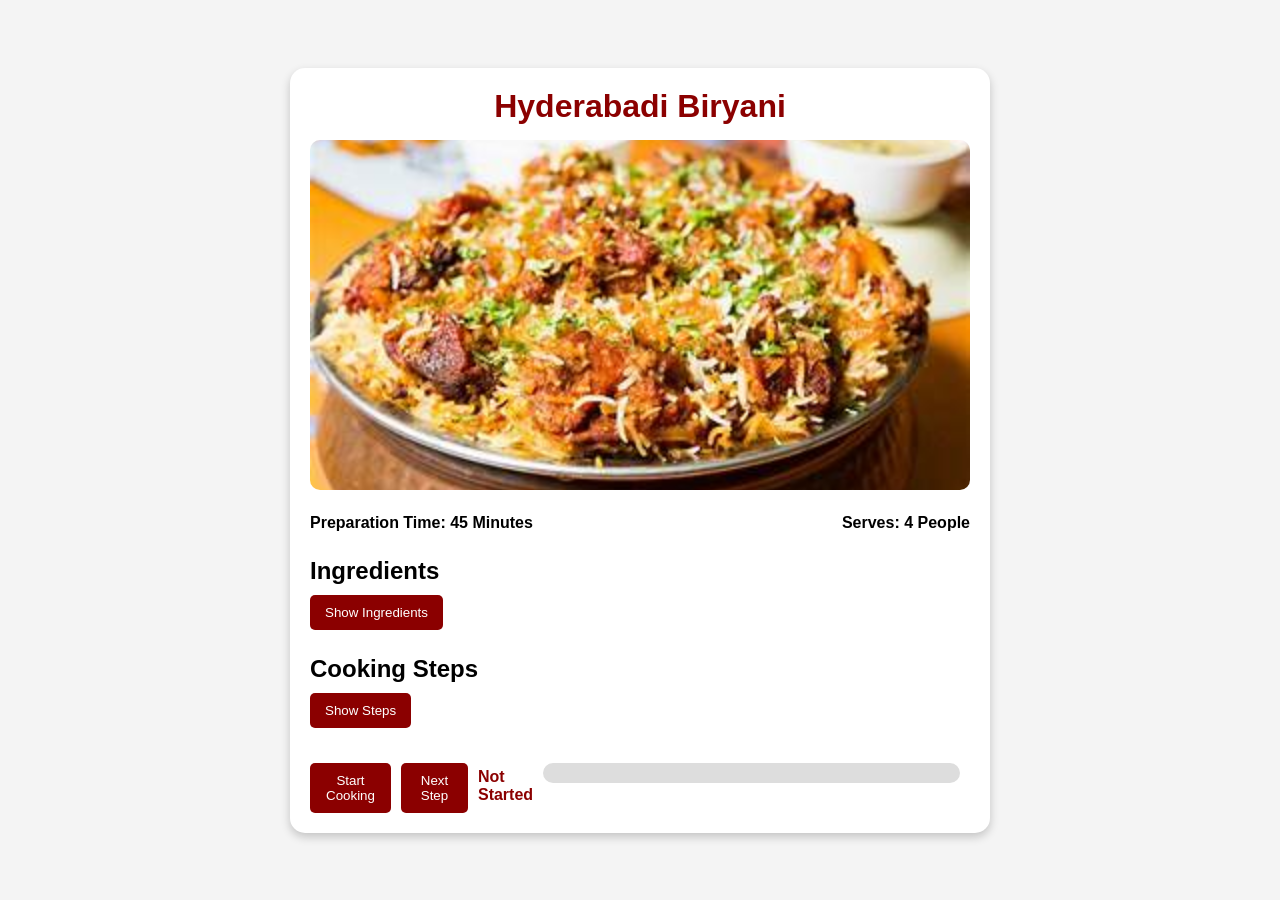
<file: index.html>
<!DOCTYPE html>
<html lang="en">
<head>
    <meta charset="UTF-8">
    <meta name="viewport" content="width=device-width, initial-scale=1.0">
    <title>Recipe Card</title>
    <link rel="stylesheet" href="style.css">
</head>
<body>
    <main class="recipe-card">

        <header>
           <h1>Hyderabadi Biryani</h1>

           <img src="biryani.jpg" alt="Hyderabadi Biryani">

        </header>

        <section class="recipe-info">

            <p><strong>Preparation Time:</strong> 45 Minutes</p>

            <p><strong>Serves:</strong> 4 People</p>

        </section>

        <section class="ingredients-section">

            <h2>Ingredients</h2>

            <button id="ingredientsBtn">
                Show Ingredients
            </button>

            <ul id="ingredients">

                <li>2 Cups Basmati Rice</li>

                <li>500g Mutton</li>

                <li>3 Onions</li>

                <li>Yogurt</li>

                <li>Mutton Masala</li>

            </ul>

        </section>

        <section class="steps-section">

            <h2>Cooking Steps</h2>

            <button id="stepsBtn">
                Show Steps
            </button>

            <ol id="steps">

                <li>Wash the rice.</li>

                <li>Marinate the Mutton.</li>

                <li>Cook the rice.</li>

                <li>Cook the Mutton.</li>

                <li>Layer and dum cook.</li>

            </ol>

        </section>

        <section class="controls">

            <button id="startBtn">
                Start Cooking
            </button>

            <button id="nextBtn">
                Next Step
            </button>

            <p id="progressText">Not Started</p>

            <div class="progress-container">
                <div id="progressBar"></div>
            </div>

            <p id="completeMessage"></p>

        </section>
    </main>
    <script src="script.js"></script>
    
</body>
</html>
</file>
<file: style.css>
* {
    margin: 0;
    padding: 0;
    box-sizing: border-box;
}

body {
    font-family: Arial, Helvetica, sans-serif;
    background-color: #f4f4f4;

    display: flex;
    justify-content: center;
    align-items: center;
    min-height: 100vh;
}

.recipe-card {
    width: 80%;
    max-width: 700px;
    background-color: white;
    padding: 20px;
    border-radius: 15px;
    box-shadow: 0 4px 10px rgba(0,0,0,0.2);
}

header {
    text-align: center;
}

h1 {
    margin-bottom: 15px;
    color: #8b0000;
}

header img {
    width: 100%;
    height: 350px;
    object-fit: cover;
    border-radius: 10px;
}

.recipe-info {
    margin-top: 20px;
    display: flex;
    justify-content: space-between;
    font-weight: bold;
}

section {
    margin-top: 25px;
}

#ingredients,
#steps {
    margin-top: 10px;
    margin-left: 20px;
}

#ingredients li,
#steps li {
    margin-bottom: 5px;
}

button {
    padding: 10px 15px;
    border: none;
    border-radius: 5px;
    cursor: pointer;
    background-color: #8b0000;
    color: white;
    margin-top: 10px;
}

button:hover {
    background-color: #a80000;
}

li:hover {
    color: #8b0000;
    text-decoration: underline;
}

button {
    transition: background-color 0.3s ease;
}

li {
    transition: color 0.3s ease;
}

.controls {
    display: flex;
    gap: 10px;
}

@media(max-width:768px) {
    .recipe-card {
        width: 95%;
    }

    .recipe-info {
        flex-direction: column;
        gap: 10px;
    }

    .controls {
        flex-direction: column;
    }

    button {
        width: 100%;
    }
}

.active-step {
    background-color: yellow;
    padding: 5px;
    border-radius: 5px;
}

#progressText {
    margin-top: 15px;
    font-weight: bold;
    color: #8b0000;
}

.progress-container {
    width: 100%;
    height: 20px;
    background-color: #ddd;
    border-radius: 10px;
    margin-top: 10px;
    overflow: hidden;
}

#progressBar {
    width: 0%;
    height: 100px;
    background-color: #8b0000;
    transition: width 0.3s ease;
}

#completeMessage {
    margin-top: 15px;
    font-size: 15px;
    font-weight: bold;
    color: green;
}
</file>
<file: ASSIGNMENT2/style.css>
* {
    margin: 0;
    padding: 0;
    box-sizing: border-box;
}

body {
    font-family: Arial, Helvetica, sans-serif;
    background-color: #f4f4f4;

    display: flex;
    justify-content: center;
    align-items: center;
    min-height: 100vh;
}

.recipe-card {
    width: 80%;
    max-width: 700px;
    background-color: white;
    padding: 20px;
    border-radius: 15px;
    box-shadow: 0 4px 10px rgba(0,0,0,0.2);
}

header {
    text-align: center;
}

h1 {
    margin-bottom: 15px;
    color: #8b0000;
}

header img {
    width: 100%;
    height: 350px;
    object-fit: cover;
    border-radius: 10px;
}

.recipe-info {
    margin-top: 20px;
    display: flex;
    justify-content: space-between;
    font-weight: bold;
}

section {
    margin-top: 25px;
}

#ingredients,
#steps {
    margin-top: 10px;
    margin-left: 20px;
}

#ingredients li,
#steps li {
    margin-bottom: 5px;
}

button {
    padding: 10px 15px;
    border: none;
    border-radius: 5px;
    cursor: pointer;
    background-color: #8b0000;
    color: white;
    margin-top: 10px;
}

button:hover {
    background-color: #a80000;
}

li:hover {
    color: #8b0000;
    text-decoration: underline;
}

button {
    transition: background-color 0.3s ease;
}

li {
    transition: color 0.3s ease;
}

.controls {
    display: flex;
    gap: 10px;
}

@media(max-width:768px) {
    .recipe-card {
        width: 95%;
    }

    .recipe-info {
        flex-direction: column;
        gap: 10px;
    }

    .controls {
        flex-direction: column;
    }

    button {
        width: 100%;
    }
}

.active-step {
    background-color: yellow;
    padding: 5px;
    border-radius: 5px;
}

#progressText {
    margin-top: 15px;
    font-weight: bold;
    color: #8b0000;
}

.progress-container {
    width: 100%;
    height: 20px;
    background-color: #ddd;
    border-radius: 10px;
    margin-top: 10px;
    overflow: hidden;
}

#progressBar {
    width: 0%;
    height: 100px;
    background-color: #8b0000;
    transition: width 0.3s ease;
}

#completeMessage {
    margin-top: 15px;
    font-size: 15px;
    font-weight: bold;
    color: green;
}
</file>
